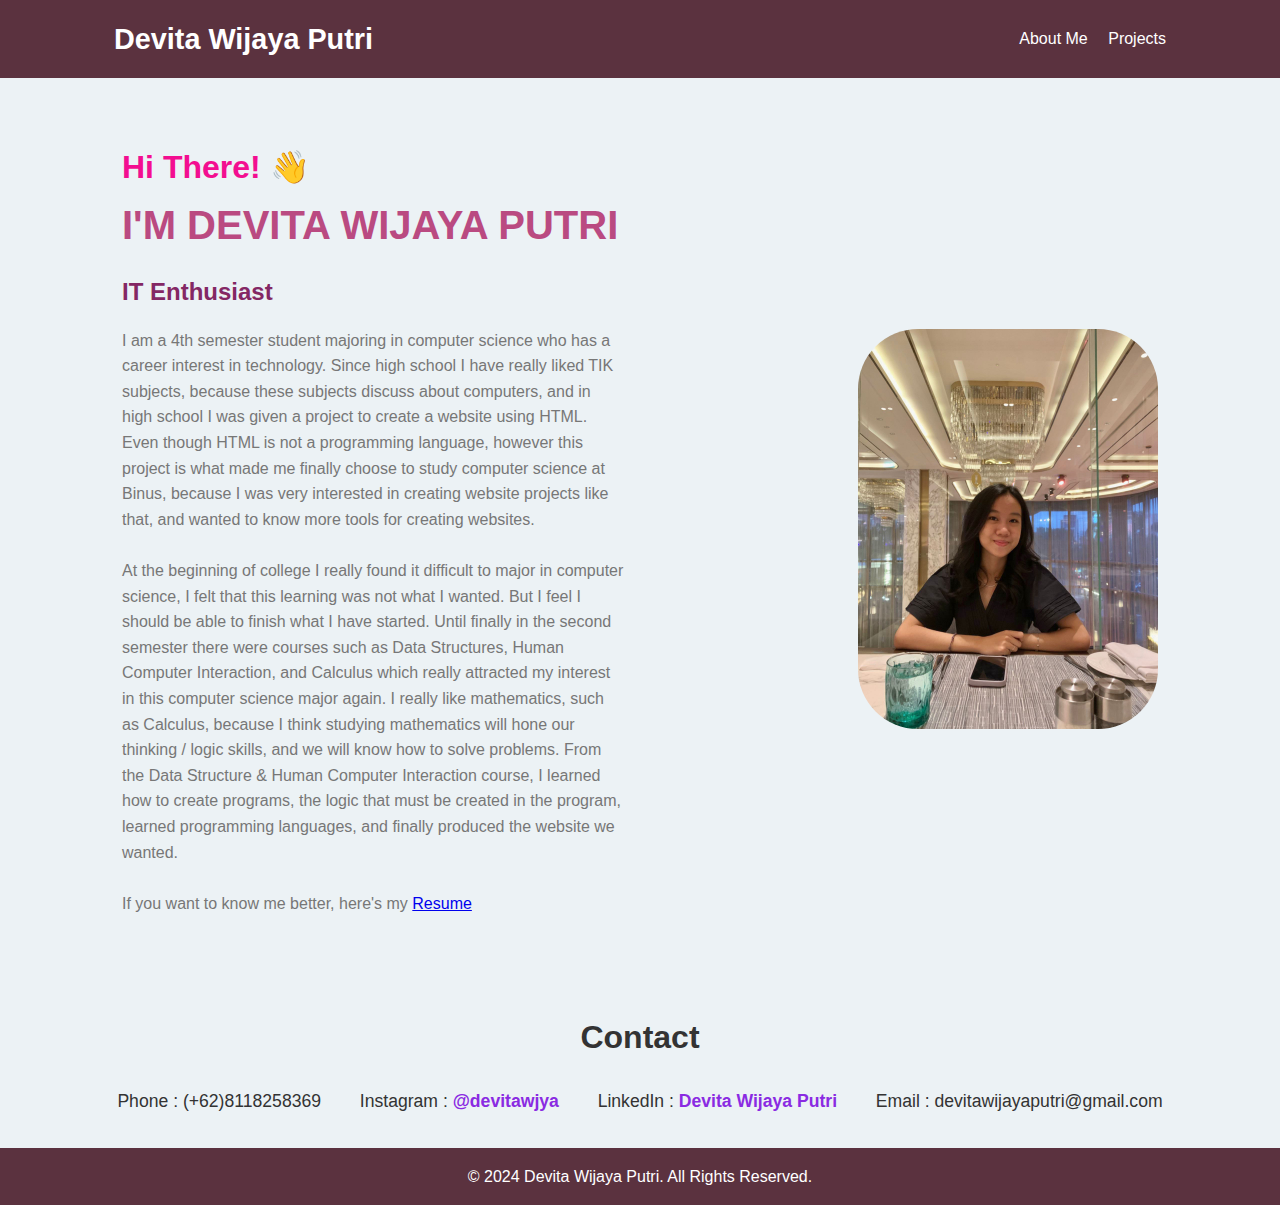
<file: index.html>
<!DOCTYPE html>
<html lang="en">
<head>
    <meta charset="UTF-8">
    <meta name="viewport" content="width=device-width, initial-scale=1.0">
    <title>About Me</title>
    <link rel="stylesheet" href="/css/index.css">
</head>
<body>
    <header>
        <nav>
            <div class="logo">
                <h1>Devita Wijaya Putri</h1>
            </div>
            <ul class="nav-links">
                <li><a href="/index.html">About Me</a></li>
                <li><a href="/html/projects.html">Projects</a></li>
            </ul>
        </nav>
    </header>

    <section id="about" class="about-section">
        <div class="about-content">
            <div class="text-section">
                <div class="animated-text">
                    <span>Hi There! 👋</span>
                </div>
                <h1>I'M DEVITA WIJAYA PUTRI</h1>
                <h3>IT Enthusiast</h3>
                <p>
                    I am a 4th semester student majoring in computer science who has a career interest in technology. Since high school I have really liked TIK subjects, because these subjects discuss about computers, and in high school I was given a project to create a website using HTML. Even though HTML is not a programming language, however this project is what made me finally choose to study computer science at Binus, because I was very interested in creating website projects like that, and wanted to know more tools for creating websites.
                </p>
                <br>
                <p>
                    At the beginning of college I really found it difficult to major in computer science, I felt that this learning was not what I wanted. But I feel I should be able to finish what I have started. Until finally in the second semester there were courses such as Data Structures, Human Computer Interaction, and Calculus which really attracted my interest in this computer science major again. I really like mathematics, such as Calculus, because I think studying mathematics will hone our thinking / logic skills, and we will know how to solve problems. From the Data Structure & Human Computer Interaction course, I learned how to create programs, the logic that must be created in the program, learned programming languages, and finally produced the website we wanted.
                </p>
                <br>
                <p>
                    If you want to know me better, here's my <a href="https://www.canva.com/design/DAGFHch1eT8/ospsVKV_of6uer5e7wowsA/edit?utm_content=DAGFHch1eT8&utm_campaign=designshare&utm_medium=link2&utm_source=sharebutton" target="_blank">Resume</a>
                </p>
            </div>
            <div class="photo-section">
                <img src="/image/profile.jpeg" alt="Devita Wijaya Putri">
            </div>
        </div>
    </section>

    <section id="contact" class="contact">
        <div class="container">
            <h2>Contact</h2>
            <div class="contact-info">
                <p>Phone : (+62)8118258369</p>
                <p>Instagram : <a href="https://www.instagram.com/devitawjya/" target="_blank">@devitawjya</a></p>
                <p>LinkedIn : <a href="https://www.linkedin.com/in/devita-wijaya-putri/" target="_blank">Devita Wijaya Putri</a></p>
                <p>Email : devitawijayaputri@gmail.com</p>
            </div>
        </div>
    </section>    
    
    <footer>
        <p>© 2024 Devita Wijaya Putri. All Rights Reserved.</p>
    </footer>
</body>
</html>
</file>
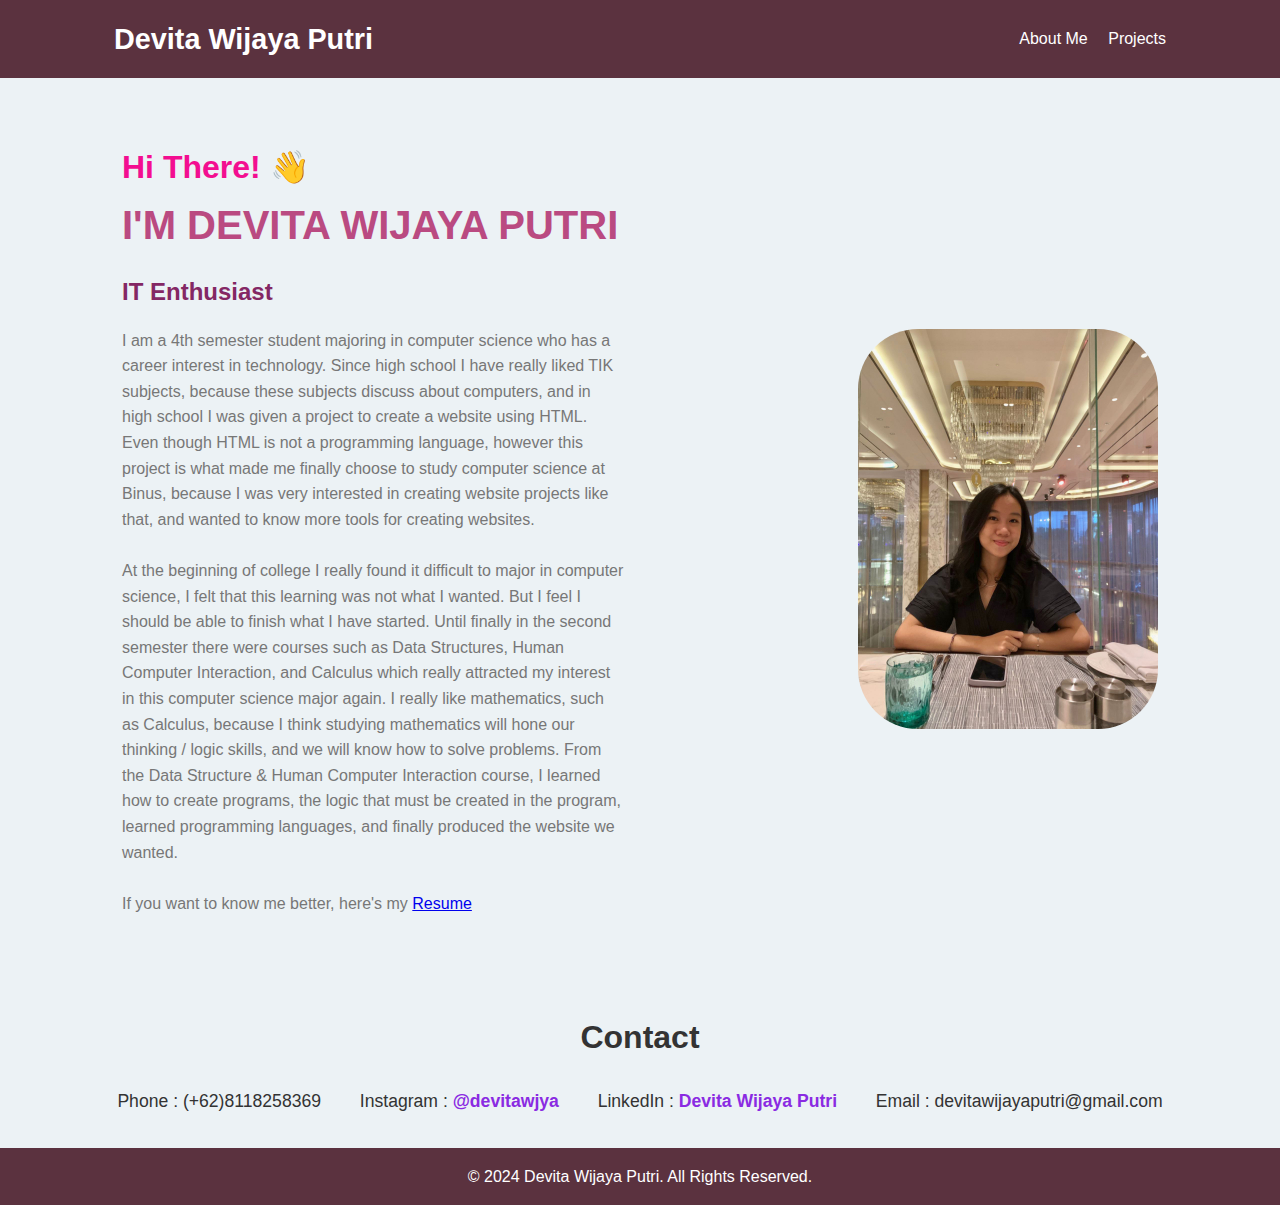
<file: html/index.html>
<!DOCTYPE html>
<html lang="en">
<head>
    <meta charset="UTF-8">
    <meta name="viewport" content="width=device-width, initial-scale=1.0">
    <title>About Me</title>
    <link rel="stylesheet" href="/css/index.css">
</head>
<body>
    <header>
        <nav>
            <div class="logo">
                <h1>Devita Wijaya Putri</h1>
            </div>
            <ul class="nav-links">
                <li><a href="/html/index.html">About Me</a></li>
                <li><a href="/html/projects.html">Projects</a></li>
            </ul>
        </nav>
    </header>

    <section id="about" class="about-section">
        <div class="about-content">
            <div class="text-section">
                <div class="animated-text">
                    <span>Hi There! 👋</span>
                </div>
                <h1>I'M DEVITA WIJAYA PUTRI</h1>
                <h3>IT Enthusiast</h3>
                <p>
                    I am a 4th semester student majoring in computer science who has a career interest in technology. Since high school I have really liked TIK subjects, because these subjects discuss about computers, and in high school I was given a project to create a website using HTML. Even though HTML is not a programming language, however this project is what made me finally choose to study computer science at Binus, because I was very interested in creating website projects like that, and wanted to know more tools for creating websites.
                </p>
                <br>
                <p>
                    At the beginning of college I really found it difficult to major in computer science, I felt that this learning was not what I wanted. But I feel I should be able to finish what I have started. Until finally in the second semester there were courses such as Data Structures, Human Computer Interaction, and Calculus which really attracted my interest in this computer science major again. I really like mathematics, such as Calculus, because I think studying mathematics will hone our thinking / logic skills, and we will know how to solve problems. From the Data Structure & Human Computer Interaction course, I learned how to create programs, the logic that must be created in the program, learned programming languages, and finally produced the website we wanted.
                </p>
                <br>
                <p>
                    If you want to know me better, here's my <a href="https://www.canva.com/design/DAGFHch1eT8/ospsVKV_of6uer5e7wowsA/edit?utm_content=DAGFHch1eT8&utm_campaign=designshare&utm_medium=link2&utm_source=sharebutton" target="_blank">Resume</a>
                </p>
            </div>
            <div class="photo-section">
                <img src="/image/profile.jpeg" alt="Devita Wijaya Putri">
            </div>
        </div>
    </section>

    <section id="contact" class="contact">
        <div class="container">
            <h2>Contact</h2>
            <div class="contact-info">
                <p>Phone : (+62)8118258369</p>
                <p>Instagram : <a href="https://www.instagram.com/devitawjya/" target="_blank">@devitawjya</a></p>
                <p>LinkedIn : <a href="https://www.linkedin.com/in/devita-wijaya-putri/" target="_blank">Devita Wijaya Putri</a></p>
                <p>Email : devitawijayaputri@gmail.com</p>
            </div>
        </div>
    </section>    
    
    <footer>
        <p>© 2024 Devita Wijaya Putri. All Rights Reserved.</p>
    </footer>
</body>
</html>
</file>
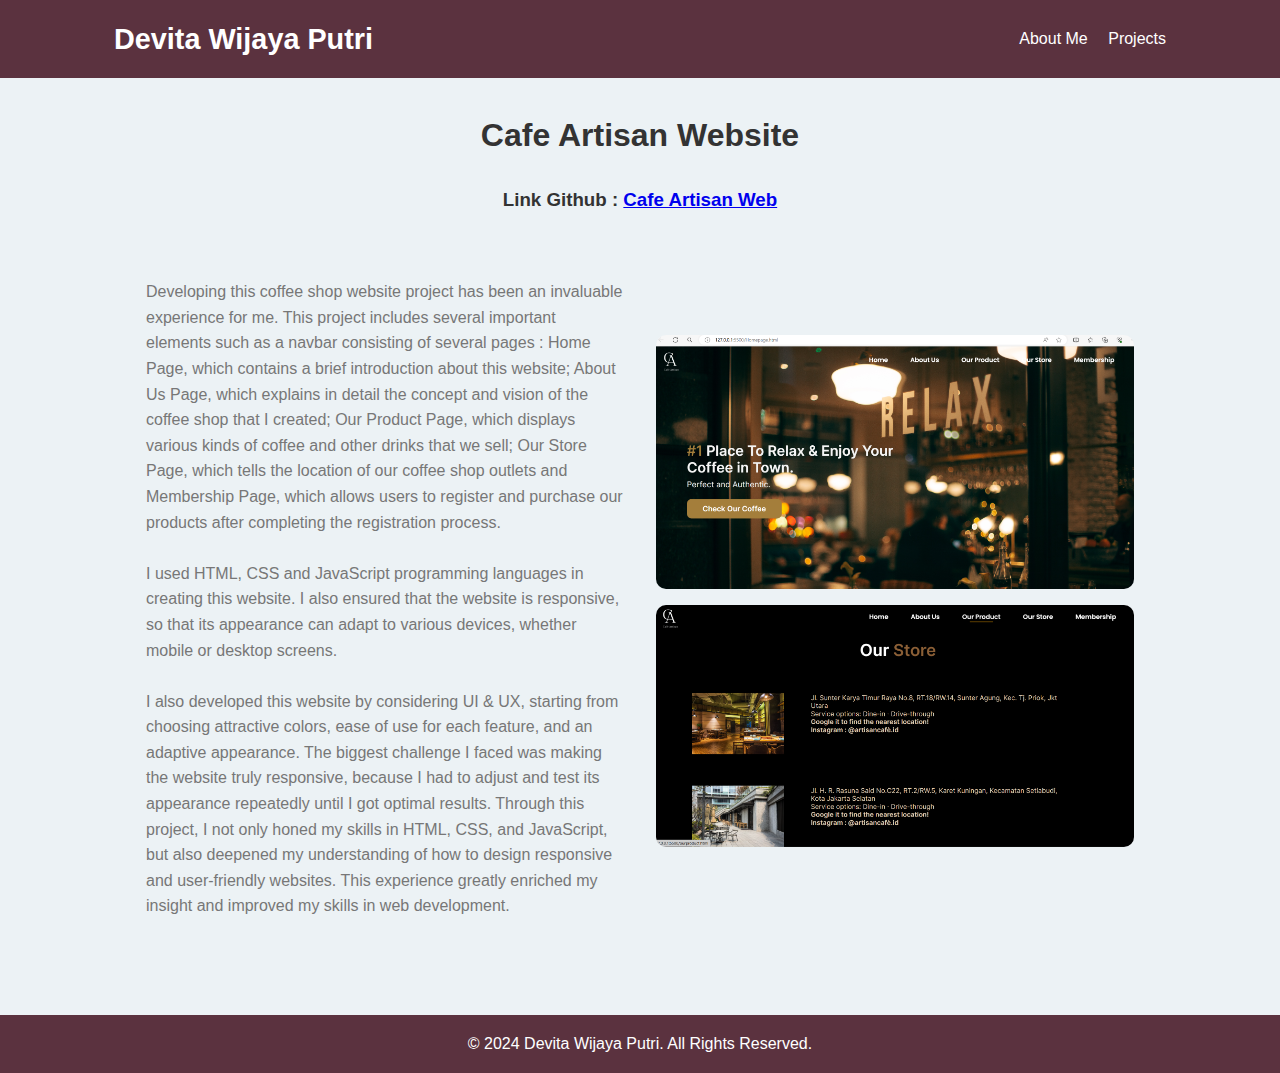
<file: html/project1.html>
<!DOCTYPE html>
<html lang="en">
<head>
    <meta charset="UTF-8">
    <meta name="viewport" content="width=device-width, initial-scale=1.0">
    <title>Coffee Shop Website Project</title>
    <link rel="stylesheet" href="/css/index.css">
</head>
<body>
    <header>
        <nav>
            <div class="logo">
                <h1>Devita Wijaya Putri</h1>
            </div>
            <ul class="nav-links">
                <li><a href="/index.html">About Me</a></li>
                <li><a href="/html/projects.html">Projects</a></li>
            </ul>
        </nav>
    </header>

    <section id="project-details" class="project-details">
        <div class="container">
            <h2>Cafe Artisan Website</h2>
            <h3>Link Github : <a href="https://github.com/devita01/HCI-Lec-Project-CafeArtisanWeb.git" target="_blank">Cafe Artisan Web</a></h3>
            <div class="project-info">
                <div class="project-description">
                    <p>Developing this coffee shop website project has been an invaluable experience for me. This project includes several important elements such as a navbar consisting of several pages : Home Page, which contains a brief introduction about this website; About Us Page, which explains in detail the concept and vision of the coffee shop that I created; Our Product Page, which displays various kinds of coffee and other drinks that we sell; Our Store Page, which tells the location of our coffee shop outlets and Membership Page, which allows users to register and purchase our products after completing the registration process.</p>
                    <br>
                    <p>I used HTML, CSS and JavaScript programming languages ​​in creating this website. I also ensured that the website is responsive, so that its appearance can adapt to various devices, whether mobile or desktop screens.</p>
                    <br>
                    <p>I also developed this website by considering UI & UX, starting from choosing attractive colors, ease of use for each feature, and an adaptive appearance. The biggest challenge I faced was making the website truly responsive, because I had to adjust and test its appearance repeatedly until I got optimal results. Through this project, I not only honed my skills in HTML, CSS, and JavaScript, but also deepened my understanding of how to design responsive and user-friendly websites. This experience greatly enriched my insight and improved my skills in web development.</p>
                </div>
                <div class="project-images">
                    <img src="/image/coffeeshop.png" alt="Project Image 1">
                    <img src="/image/coffeeshopdetail.png" alt="Project Image 2">
                </div>
            </div>
        </div>
    </section>

    <footer>
        <p>© 2024 Devita Wijaya Putri. All Rights Reserved.</p>
    </footer>
</body>
</html>
</file>
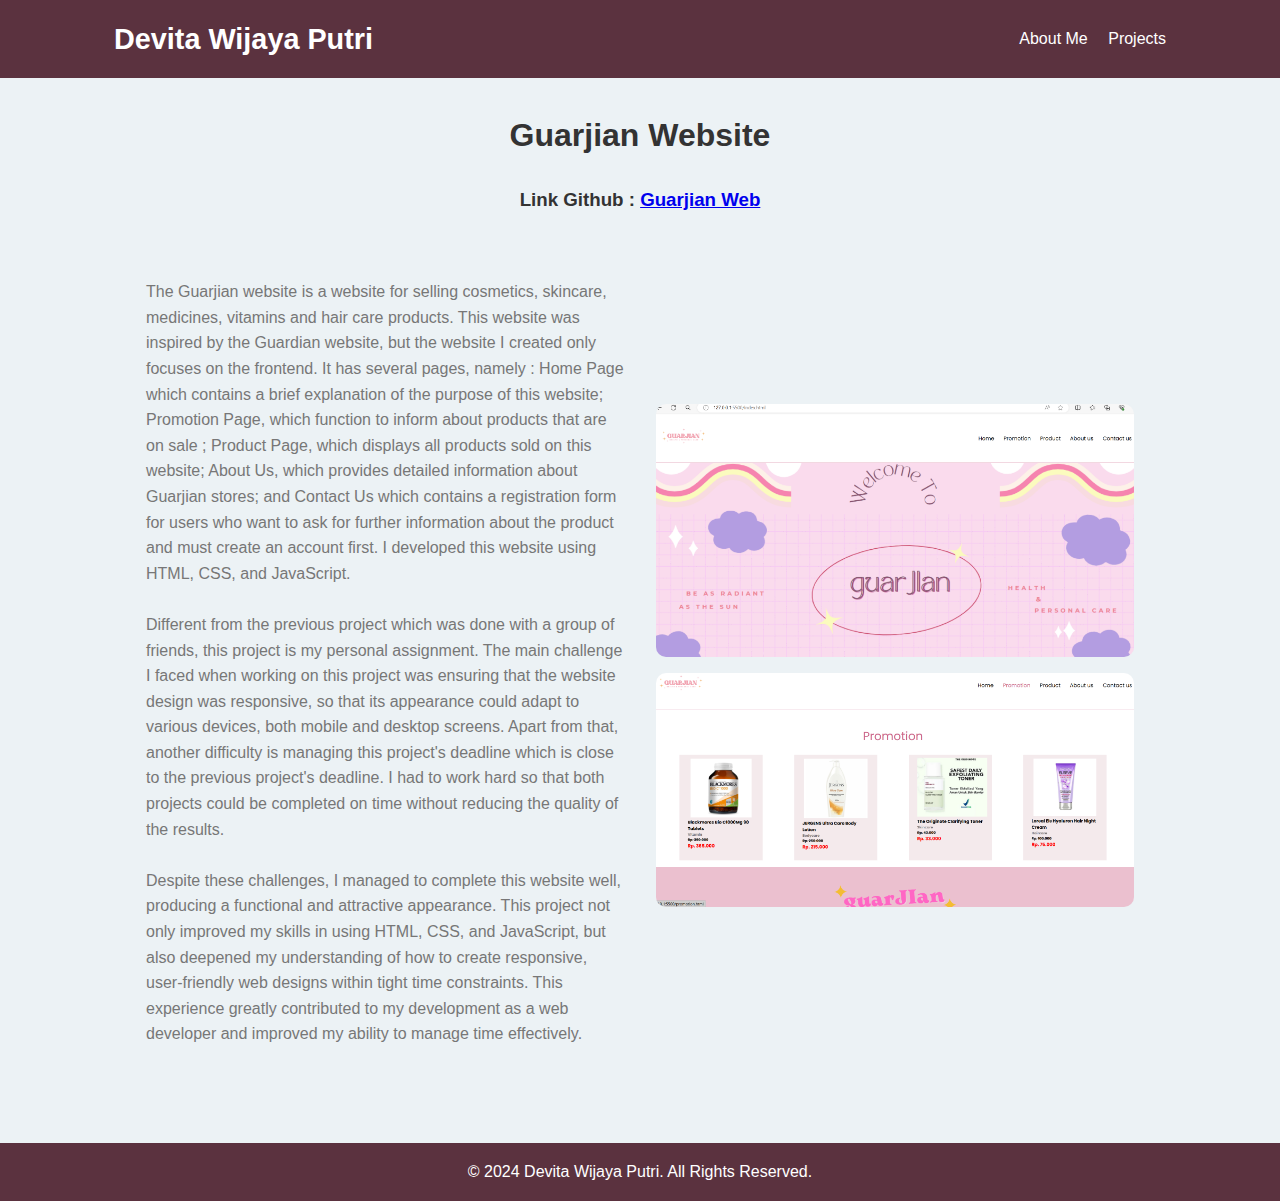
<file: html/project2.html>
<!DOCTYPE html>
<html lang="en">
<head>
    <meta charset="UTF-8">
    <meta name="viewport" content="width=device-width, initial-scale=1.0">
    <title>Coffee Shop Website Project</title>
    <link rel="stylesheet" href="/css/index.css">
</head>
<body>
    <header>
        <nav>
            <div class="logo">
                <h1>Devita Wijaya Putri</h1>
            </div>
            <ul class="nav-links">
                <li><a href="/index.html">About Me</a></li>
                <li><a href="/html/projects.html">Projects</a></li>
            </ul>
        </nav>
    </header>

    <section id="project-details" class="project-details">
        <div class="container">
            <h2>Guarjian Website</h2>
            <h3>Link Github : <a href="https://github.com/devita01/HCI-Lab-Project-GuarjianWeb.git" target="_blank">Guarjian Web</a></h3>
            <div class="project-info">
                <div class="project-description">
                    <p>The Guarjian website is a website for selling cosmetics, skincare, medicines, vitamins and hair care products. This website was inspired by the Guardian website, but the website I created only focuses on the frontend. It has several pages, namely : Home Page which contains a brief explanation of the purpose of this website; Promotion Page, which function to inform about products that are on sale ; Product Page, which displays all products sold on this website; About Us, which provides detailed information about Guarjian stores; and Contact Us which contains a registration form for users who want to ask for further information about the product and must create an account first. I developed this website using HTML, CSS, and JavaScript.</p>
                    <br>
                    <p>Different from the previous project which was done with a group of friends, this project is my personal assignment. The main challenge I faced when working on this project was ensuring that the website design was responsive, so that its appearance could adapt to various devices, both mobile and desktop screens. Apart from that, another difficulty is managing this project's deadline which is close to the previous project's deadline. I had to work hard so that both projects could be completed on time without reducing the quality of the results.</p>
                    <br>
                    <p>Despite these challenges, I managed to complete this website well, producing a functional and attractive appearance. This project not only improved my skills in using HTML, CSS, and JavaScript, but also deepened my understanding of how to create responsive, user-friendly web designs within tight time constraints. This experience greatly contributed to my development as a web developer and improved my ability to manage time effectively.</p>
                </div>
                <div class="project-images">
                    <img src="/image/guarjian.png" alt="Project Image 1">
                    <img src="/image/guarjiandetail.png" alt="Project Image 2">
                </div>
            </div>
        </div>
    </section>

    <footer>
        <p>© 2024 Devita Wijaya Putri. All Rights Reserved.</p>
    </footer>
</body>
</html>
</file>
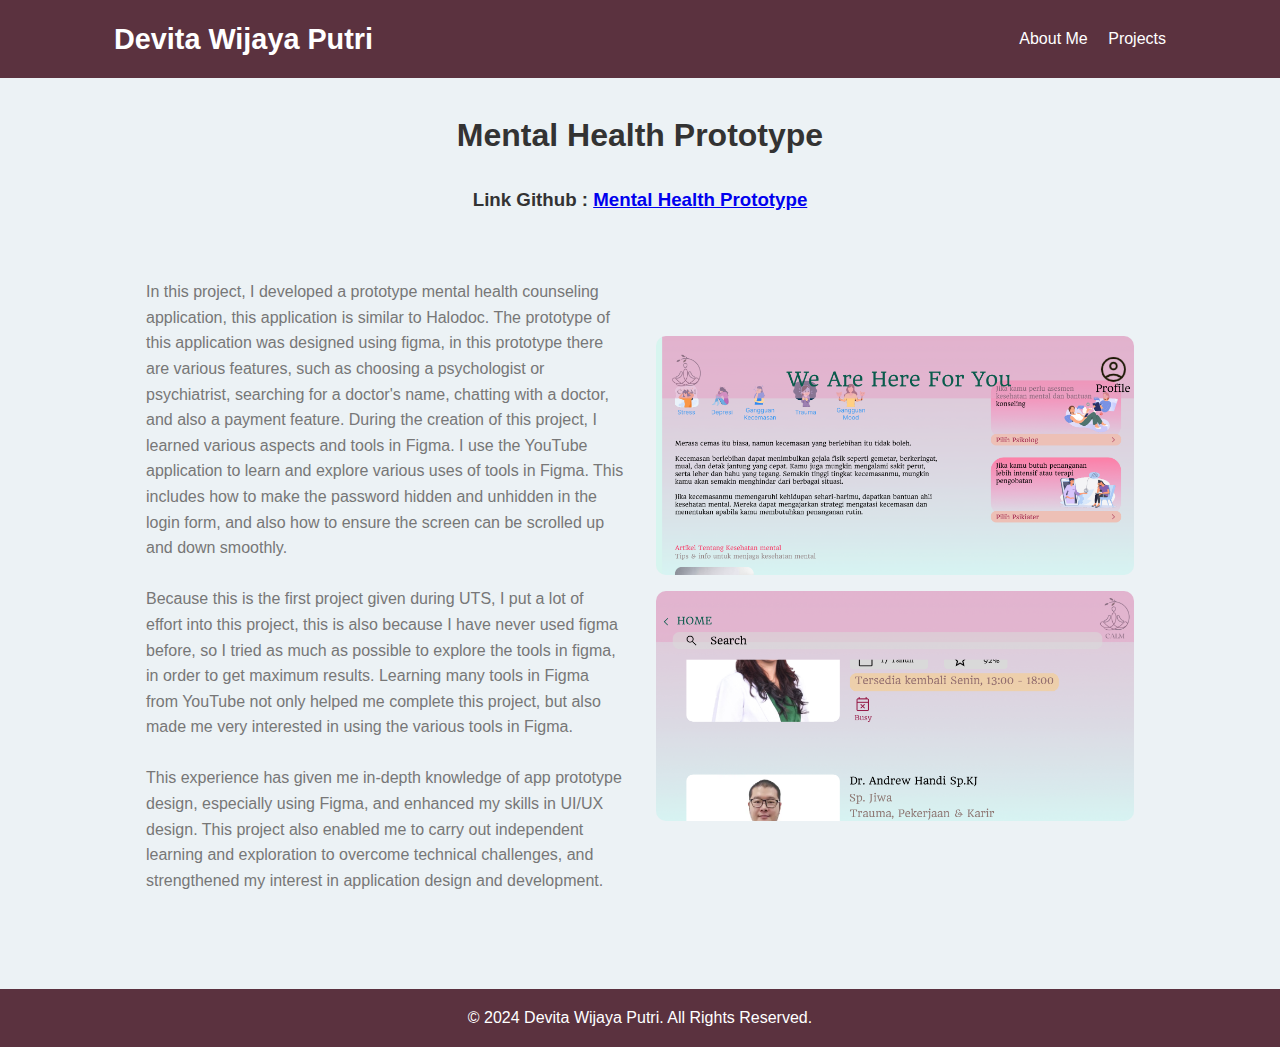
<file: html/project3.html>
<!DOCTYPE html>
<html lang="en">
<head>
    <meta charset="UTF-8">
    <meta name="viewport" content="width=device-width, initial-scale=1.0">
    <title>Coffee Shop Website Project</title>
    <link rel="stylesheet" href="/css/index.css">
</head>
<body>
    <header>
        <nav>
            <div class="logo">
                <h1>Devita Wijaya Putri</h1>
            </div>
            <ul class="nav-links">
                <li><a href="/index.html">About Me</a></li>
                <li><a href="/html/projects.html">Projects</a></li>
            </ul>
        </nav>
    </header>

    <section id="project-details" class="project-details">
        <div class="container">
            <h2>Mental Health Prototype</h2>
            <h3>Link Github : <a href="https://github.com/devita01/HCI-Lec-Project-Prototype.git" target="_blank">Mental Health Prototype</a></h3>
            <div class="project-info">
                <div class="project-description">
                    <p>In this project, I developed a prototype mental health counseling application, this application is similar to Halodoc. The prototype of this application was designed using figma, in this prototype there are various features, such as choosing a psychologist or psychiatrist, searching for a doctor's name, chatting with a doctor, and also a payment feature. During the creation of this project, I learned various aspects and tools in Figma. I use the YouTube application to learn and explore various uses of tools in Figma. This includes how to make the password hidden and unhidden in the login form, and also how to ensure the screen can be scrolled up and down smoothly.</p>
                    <br>
                    <p>Because this is the first project given during UTS, I put a lot of effort into this project, this is also because I have never used figma before, so I tried as much as possible to explore the tools in figma, in order to get maximum results. Learning many tools in Figma from YouTube not only helped me complete this project, but also made me very interested in using the various tools in Figma.</p>
                    <br>
                    <p>This experience has given me in-depth knowledge of app prototype design, especially using Figma, and enhanced my skills in UI/UX design. This project also enabled me to carry out independent learning and exploration to overcome technical challenges, and strengthened my interest in application design and development.</p>
                </div>
                <div class="project-images">
                    <img src="/image/mentalhealth.png" alt="Project Image 1">
                    <img src="/image/mentalhealthdetail.png" alt="Project Image 2">
                </div>
            </div>
        </div>
    </section>

    <footer>
        <p>© 2024 Devita Wijaya Putri. All Rights Reserved.</p>
    </footer>
</body>
</html>
</file>
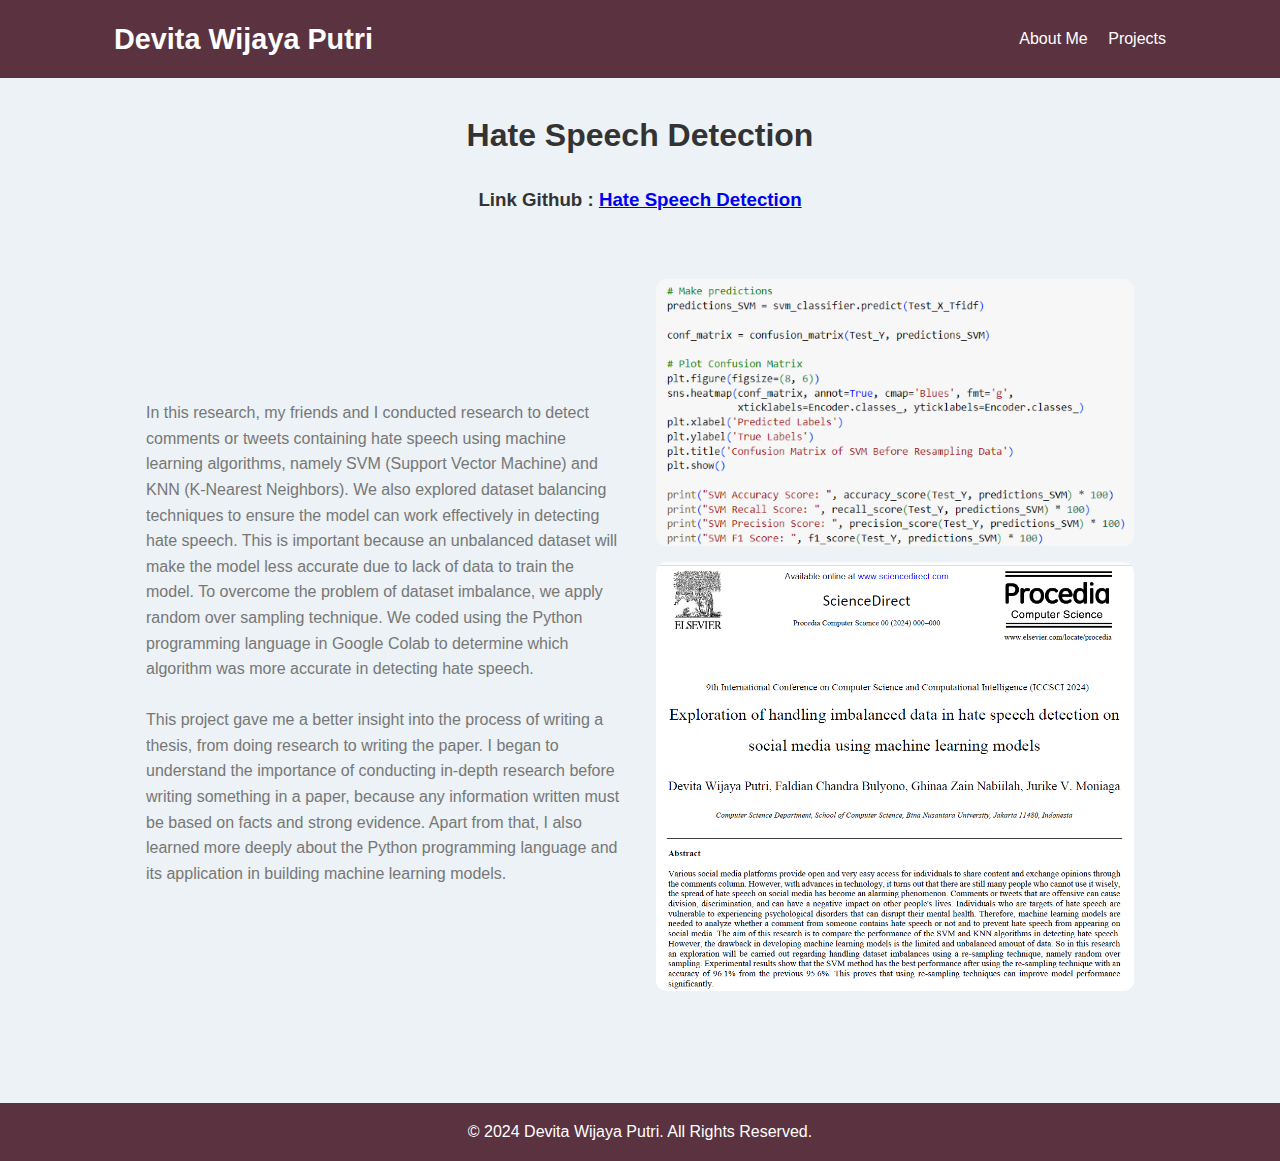
<file: html/project4.html>
<!DOCTYPE html>
<html lang="en">
<head>
    <meta charset="UTF-8">
    <meta name="viewport" content="width=device-width, initial-scale=1.0">
    <title>Coffee Shop Website Project</title>
    <link rel="stylesheet" href="/css/index.css">
</head>
<body>
    <header>
        <nav>
            <div class="logo">
                <h1>Devita Wijaya Putri</h1>
            </div>
            <ul class="nav-links">
                <li><a href="/index.html">About Me</a></li>
                <li><a href="/html/projects.html">Projects</a></li>
            </ul>
        </nav>
    </header>

    <section id="project-details" class="project-details">
        <div class="container">
            <h2>Hate Speech Detection</h2>
            <h3>Link Github : <a href="https://github.com/devita01/RM-Project-HateSpeechDetection-SVM-KNN.git" target="_blank">Hate Speech Detection</a></h3>
            <div class="project-info">
                <div class="project-description">
                    <p>In this research, my friends and I conducted research to detect comments or tweets containing hate speech using machine learning algorithms, namely SVM (Support Vector Machine) and KNN (K-Nearest Neighbors). We also explored dataset balancing techniques to ensure the model can work effectively in detecting hate speech. This is important because an unbalanced dataset will make the model less accurate due to lack of data to train the model. To overcome the problem of dataset imbalance, we apply random over sampling technique. We coded using the Python programming language in Google Colab to determine which algorithm was more accurate in detecting hate speech.</p>
                    <br>
                    <p>This project gave me a better insight into the process of writing a thesis, from doing research to writing the paper. I began to understand the importance of conducting in-depth research before writing something in a paper, because any information written must be based on facts and strong evidence. Apart from that, I also learned more deeply about the Python programming language and its application in building machine learning models.</p>
                </div>
                <div class="project-images">
                    <img src="/image/hatespeech.png" alt="Project Image 1">
                    <img src="/image/hatespeechdetail.png" alt="Project Image 2">
                </div>
            </div>
        </div>
    </section>

    <footer>
        <p>© 2024 Devita Wijaya Putri. All Rights Reserved.</p>
    </footer>
</body>
</html>
</file>
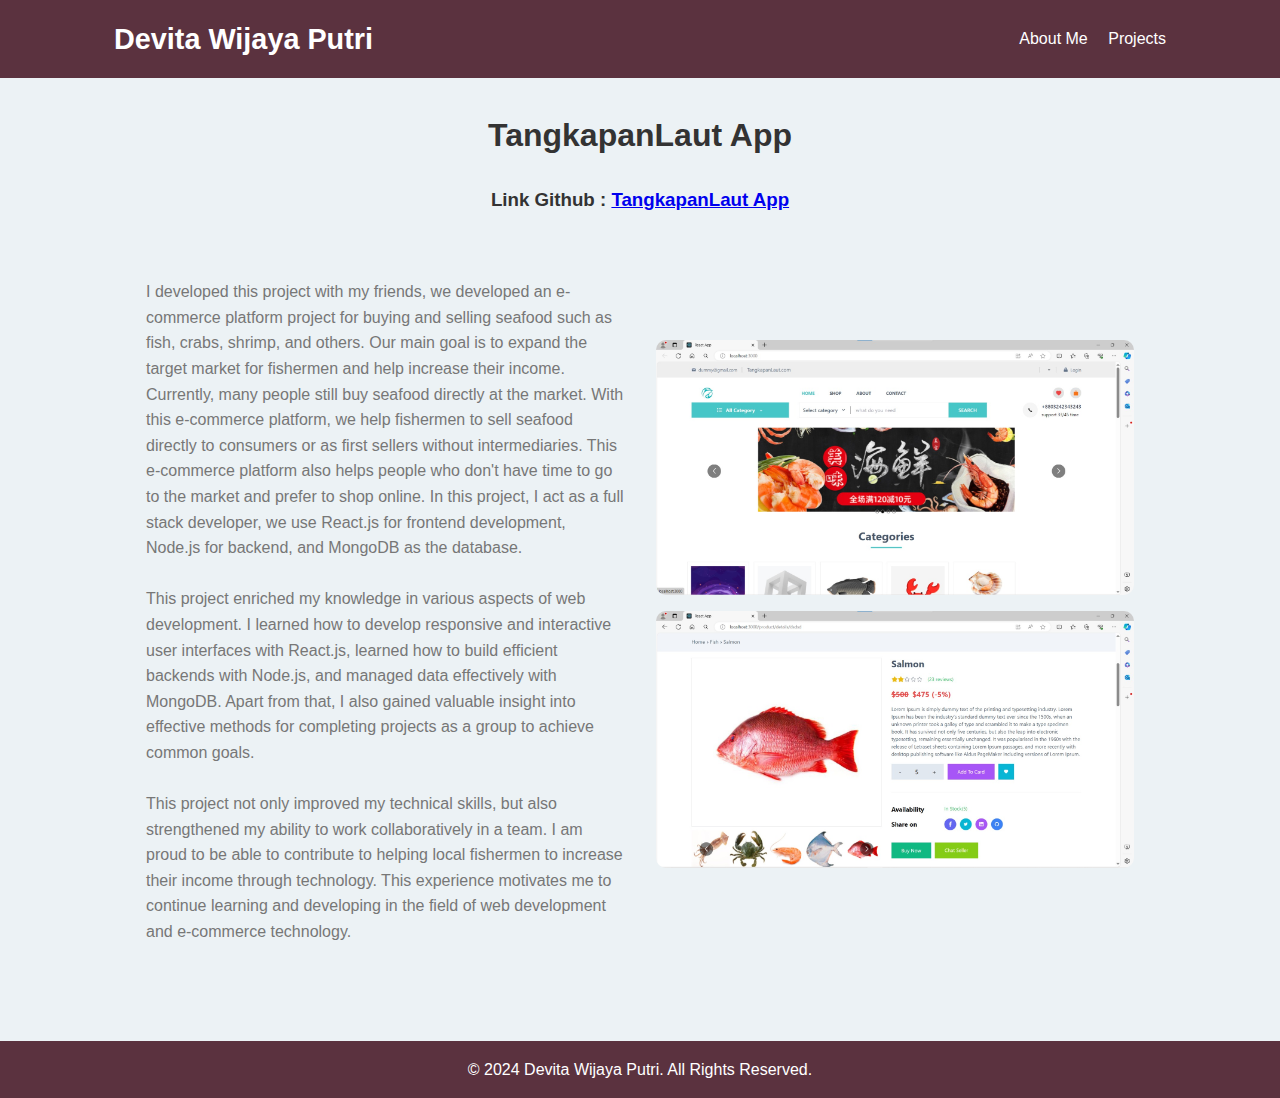
<file: html/project5.html>
<!DOCTYPE html>
<html lang="en">
<head>
    <meta charset="UTF-8">
    <meta name="viewport" content="width=device-width, initial-scale=1.0">
    <title>Coffee Shop Website Project</title>
    <link rel="stylesheet" href="/css/index.css">
</head>
<body>
    <header>
        <nav>
            <div class="logo">
                <h1>Devita Wijaya Putri</h1>
            </div>
            <ul class="nav-links">
                <li><a href="/index.html">About Me</a></li>
                <li><a href="/html/projects.html">Projects</a></li>
            </ul>
        </nav>
    </header>

    <section id="project-details" class="project-details">
        <div class="container">
            <h2>TangkapanLaut App</h2>
            <h3>Link Github : <a href="https://github.com/devita01/ProjectSE-TangkapanLaut.git" target="_blank">TangkapanLaut App</a></h3>
            <div class="project-info">
                <div class="project-description">
                    <p>I developed this project with my friends, we developed an e-commerce platform project for buying and selling seafood such as fish, crabs, shrimp, and others. Our main goal is to expand the target market for fishermen and help increase their income. Currently, many people still buy seafood directly at the market. With this e-commerce platform, we help fishermen to sell seafood directly to consumers or as first sellers without intermediaries. This e-commerce platform also helps people who don't have time to go to the market and prefer to shop online. In this project, I act as a full stack developer, we use React.js for frontend development, Node.js for backend, and MongoDB as the database.</p>
                    <br>
                    <p>This project enriched my knowledge in various aspects of web development. I learned how to develop responsive and interactive user interfaces with React.js, learned how to build efficient backends with Node.js, and managed data effectively with MongoDB. Apart from that, I also gained valuable insight into effective methods for completing projects as a group to achieve common goals.</p>
                    <br>
                    <p>This project not only improved my technical skills, but also strengthened my ability to work collaboratively in a team. I am proud to be able to contribute to helping local fishermen to increase their income through technology. This experience motivates me to continue learning and developing in the field of web development and e-commerce technology.</p>
                </div>
                <div class="project-images">
                    <img src="/image/tangkaplaut.jpg" alt="Project Image 1">
                    <img src="/image/tangkaplautdetail.jpg" alt="Project Image 2">
                </div>
            </div>
        </div>
    </section>

    <footer>
        <p>© 2024 Devita Wijaya Putri. All Rights Reserved.</p>
    </footer>
</body>
</html>
</file>
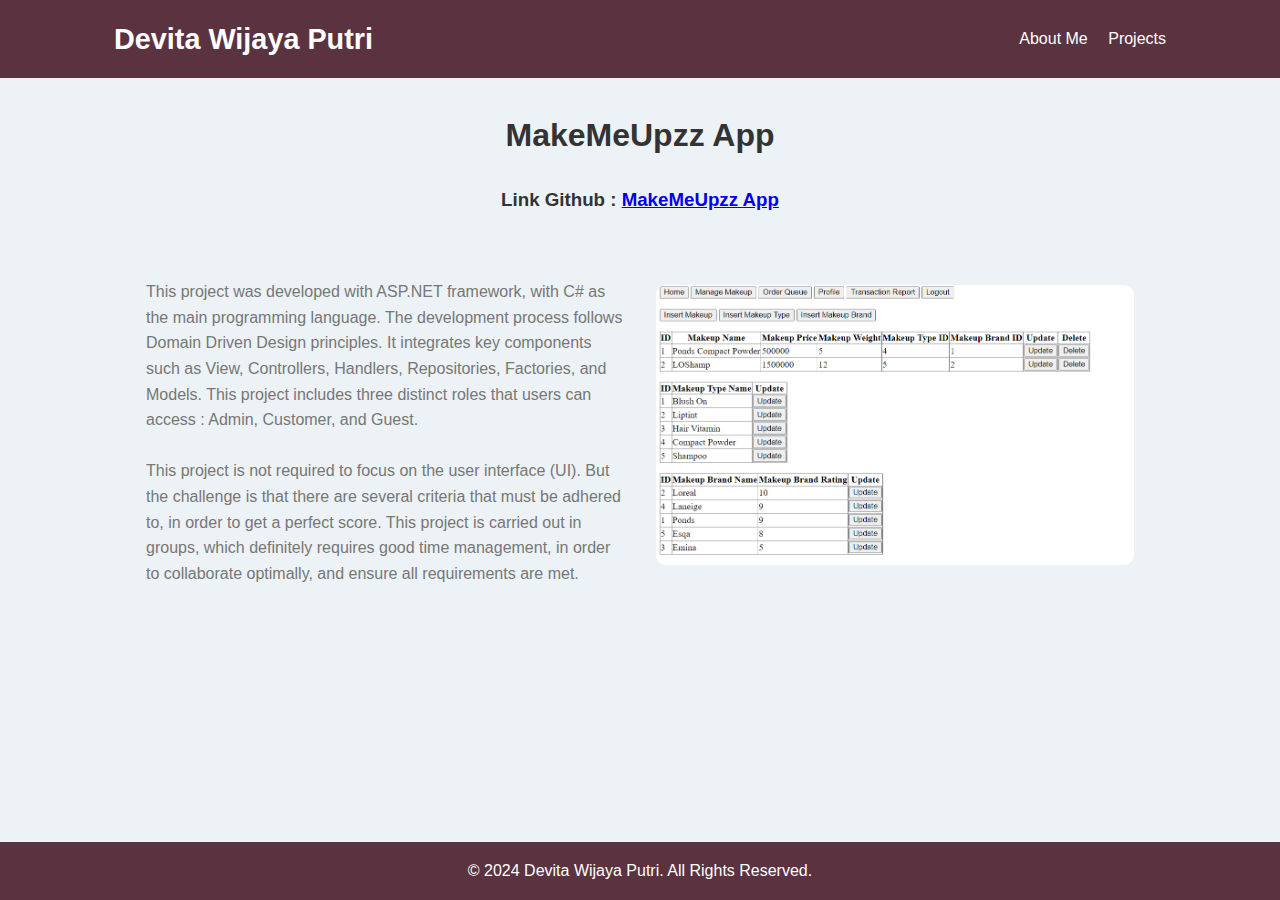
<file: html/project6.html>
<!DOCTYPE html>
<html lang="en">
<head>
    <meta charset="UTF-8">
    <meta name="viewport" content="width=device-width, initial-scale=1.0">
    <title>Coffee Shop Website Project</title>
    <link rel="stylesheet" href="/css/index.css">
</head>
<body>
    <header>
        <nav>
            <div class="logo">
                <h1>Devita Wijaya Putri</h1>
            </div>
            <ul class="nav-links">
                <li><a href="/index.html">About Me</a></li>
                <li><a href="/html/projects.html">Projects</a></li>
            </ul>
        </nav>
    </header>

    <section id="project-details" class="project-details">
        <div class="container">
            <h2>MakeMeUpzz App</h2>
            <h3>Link Github : <a href="https://github.com/devita01/PSD-Project-LAB.git" target="_blank">MakeMeUpzz App</a></h3>
            <div class="project-info">
                <div class="project-description">
                    <p>This project was developed with ASP.NET framework, with C# as the main programming language. The development process follows Domain Driven Design principles. It integrates key components such as View, Controllers, Handlers, Repositories, Factories, and Models. This project includes three distinct roles that users can access : Admin, Customer, and Guest.</p>
                    <br>
                    <p>This project is not required to focus on the user interface (UI). But the challenge is that there are several criteria that must be adhered to, in order to get a perfect score. This project is carried out in groups, which definitely requires good time management, in order to collaborate optimally, and ensure all requirements are met.</p>
                </div>
                <div class="project-images">
                    <img src="/image/makemeupzz.png" alt="Project Image 1">
                </div>
            </div>
        </div>
    </section>

    <footer>
        <p>© 2024 Devita Wijaya Putri. All Rights Reserved.</p>
    </footer>
</body>
</html>
</file>
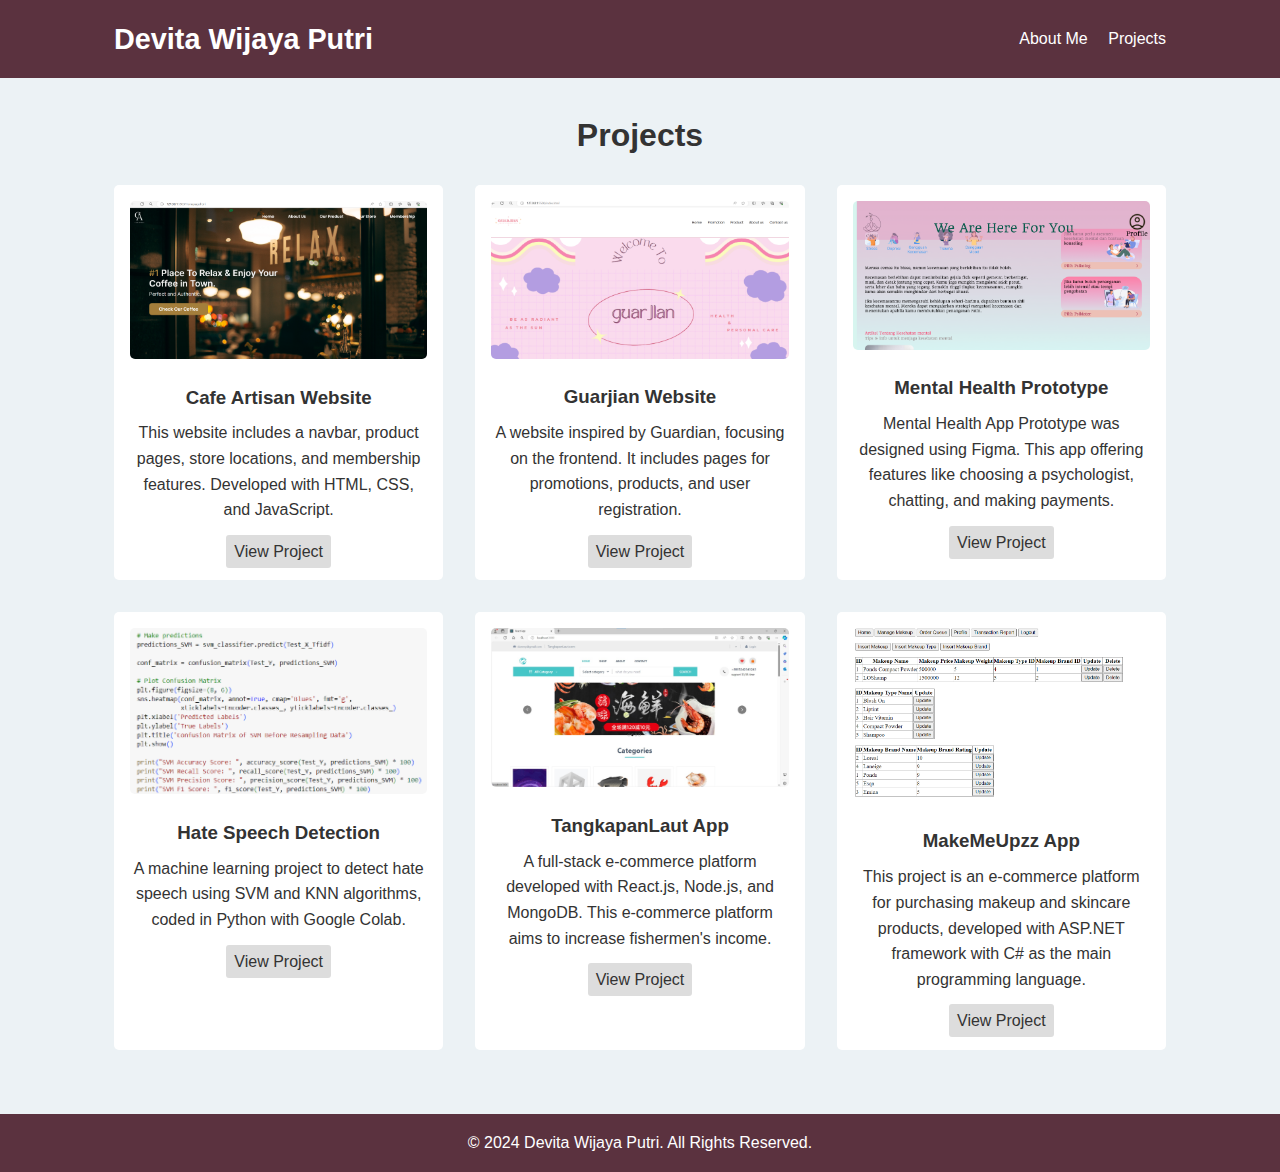
<file: html/projects.html>
<!DOCTYPE html>
<html lang="en">
<head>
    <meta charset="UTF-8">
    <meta name="viewport" content="width=device-width, initial-scale=1.0">
    <title>Projects</title>
    <link rel="stylesheet" href="/css/index.css">
</head>
<body>
    <header>
        <nav>
            <div class="logo">
                <h1>Devita Wijaya Putri</h1>
            </div>
            <ul class="nav-links">
                <li><a href="/index.html">About Me</a></li>
                <li><a href="/html/projects.html">Projects</a></li>
            </ul>
        </nav>
    </header>

    <section id="projects" class="projects">
        <div class="container">
            <h2>Projects</h2>
            <div class="project-grid">
                <div class="project-card">
                    <img src="/image/coffeeshop.png" alt="Coffee Shop Project">
                    <h3>Cafe Artisan Website</h3>
                    <p>This website includes a navbar, product pages, store locations, and membership features. Developed with HTML, CSS, and JavaScript.</p>
                    <a href="/html/project1.html">View Project</a>
                </div>

                <div class="project-card">
                    <img src="/image/guarjian.png" alt="Guarjian Web">
                    <h3>Guarjian Website</h3>
                    <p>A website inspired by Guardian, focusing on the frontend. It includes pages for promotions, products, and user registration.</p>
                    <a href="/html/project2.html">View Project</a>
                </div>

                <div class="project-card">
                    <img src="/image/mentalhealth.png" alt="Mental Health App Prototype">
                    <h3>Mental Health Prototype</h3>
                    <p>Mental Health App Prototype was designed using Figma. This app offering features like choosing a psychologist, chatting, and making payments.</p>
                    <a href="/html/project3.html">View Project</a>
                </div>

                <div class="project-card">
                    <img src="/image/hatespeech.png" alt="Mental Health App Prototype">
                    <h3>Hate Speech Detection</h3>
                    <p>A machine learning project to detect hate speech using SVM and KNN algorithms, coded in Python with Google Colab.</p>
                    <a href="/html/project4.html">View Project</a>
                </div>

                <div class="project-card">
                    <img src="/image/tangkaplaut.jpg" alt="Mental Health App Prototype">
                    <h3>TangkapanLaut App</h3>
                    <p>A full-stack e-commerce platform developed with React.js, Node.js, and MongoDB. This e-commerce platform aims to increase fishermen's income.</p>
                    <a href="/html/project5.html">View Project</a>
                </div>

                <div class="project-card">
                    <img src="/image/makemeupzz.png" alt="Mental Health App Prototype">
                    <h3>MakeMeUpzz App</h3>
                    <p>This project is an e-commerce platform for purchasing makeup and skincare products, developed with ASP.NET framework with C# as the main programming language.</p>
                    <a href="/html/project6.html">View Project</a>
                </div>
            </div>
        </div>
    </section>

    <footer>
        <p>© 2024 Devita Wijaya Putri. All Rights Reserved.</p>
    </footer>
</body>
</html>
</file>
<file: css/index.css>
* {
    margin: 0;
    padding: 0;
    box-sizing: border-box;
}

body {
    font-family: 'Arial', sans-serif;
    line-height: 1.6;
    background-color: #ecf2f5;
    color: #333;
}

header {
    background: #5b323f;
    color: #ffffff;
    padding: 1rem 0;
}

nav {
    display: flex;
    justify-content: space-between;
    align-items: center;
    max-width: 1100px;
    margin: 0 auto;
    padding: 0 1.5rem;
}

nav h1 {
    font-size: 1.8rem;
    color: #fff;
}

nav .nav-links {
    list-style: none;
}

nav .nav-links li {
    display: inline;
    margin-left: 1rem;
}

nav .nav-links li a {
    color: #fff;
    text-decoration: none;
    font-size: 1rem;
}

.container {
    max-width: 1100px;
    margin: 0 auto;
    padding: 2rem 1.5rem;
}

h2 {
    text-align: center;
    font-size: 2rem;
    margin-bottom: 1.5rem;
}

.projects .project-grid {
    display: grid;
    grid-template-columns: repeat(3, 1fr);
    gap: 2rem;
    margin-bottom: 2rem;
}

.project-card {
    background-color: #fff;
    padding: 1rem;
    border-radius: 5px;
    text-align: center;
}

.project-card img {
    max-width: 100%;
    border-radius: 5px;
}

.project-card h3 {
    margin: 1rem 0 0.5rem;
}

.project-card p {
    margin-bottom: 1rem;
}

.project-card a {
    color: #333;
    text-decoration: none;
    background-color: #ddd;
    padding: 0.5rem;
    border-radius: 3px;
    transition: background-color 0.3s ease;
}

.project-card a:hover {
    background-color: #ccc;
}

/* Project Detail Section Styles */
.project-info {
    display: flex;
    justify-content: space-between;
    align-items: center;
    padding: 2rem;
    max-width: 1100px;
    margin: 2rem auto;
}

.project-description {
    flex: 1;
    margin-right: 2rem;
    max-width: 50%;
}

.project-description p {
    font-size: 1rem;
    color: #777;
    line-height: 1.6;
    text-align: left;
}

.project-images {
    flex: 1;
    display: flex;
    flex-direction: column;
    justify-content: flex-start;
    align-items: center;
}

.project-images img {
    max-width: 100%;
    width: 3000px;
    height: auto;
    margin-bottom: 1rem; 
    border-radius: 10px; 
}

.container h3{
    text-align: center;
}

/* Contact Section Styles */
.contact-info {
    display: flex;
    justify-content: space-around; 
    align-items: center;
    gap: 2rem; 
    margin-top: 1rem;
}

.contact-info p {
    margin: 0;
    text-align: center; 
    font-size: 1.1rem;
}

.contact-info a {
    text-decoration: none;
    color: #8a2be2; 
    font-weight: bold;
}

.contact-info a:hover {
    color: #555; 
}

/* About Section Styles */
.about-section {
    display: flex;
    flex-direction: row; 
    justify-content: space-between;
    align-items: center;
    padding: 2rem;
    max-width: 1100px;
    margin: 2rem auto;
}

.about-content{
    display: flex;
    justify-content: space-between;
    align-items: center;
}

.text-section {
    flex: 1;
    margin-right: 2rem;
    max-width: 50%;
    text-align: left;
    align-items: center;
}

.text-section h1 {
    font-size: 2.5rem;
    color: #ba4a81;
    margin-bottom: 1rem;
}

.text-section h3 {
    font-size: 1.5rem;
    color: #842764;
    margin-bottom: 1rem;
}

.text-section p {
    font-size: 1rem;
    color: #777;
    line-height: 1.6;
}

.photo-section {
    flex: 1; 
    display: flex;
    justify-content: flex-end;
    align-items: center;
}

.photo-section img {
    max-width: 100%;
    width: 300px; 
    height: auto;
    border-radius: 60px;
}

/* Animated Text */
.animated-text span {
    font-size: 2rem;
    font-weight: bold;
    color: #f30e90;
    animation: fadeIn 3s infinite;
}

@keyframes fadeIn {
    0%, 100% {
        opacity: 0;
    }
    50% {
        opacity: 1;
    }
}

/* Footer Styles */
html, body {
    height: 100%;
    margin: 0;
    display: flex;
    flex-direction: column;
}

body {
    flex: 1;
}

footer {
    background-color: #5b323f;
    color: #fff;
    text-align: center;
    padding: 1rem 0;
    margin-top: auto;
}
</file>
